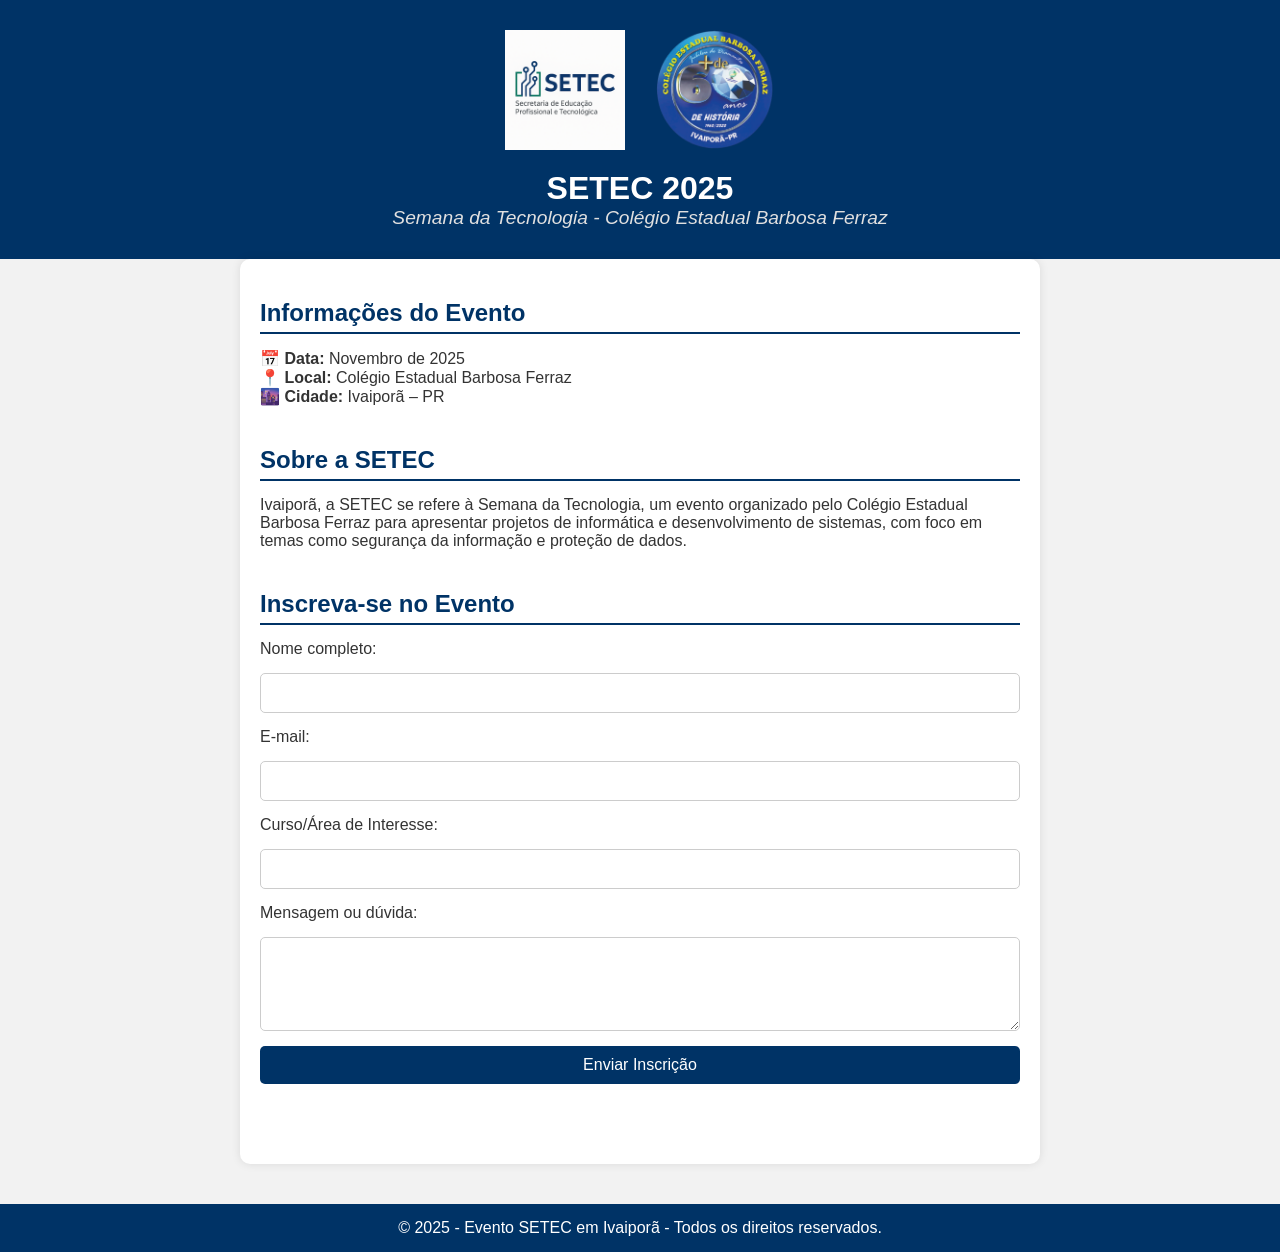
<file: index.html>
<!DOCTYPE html>
<html lang="pt-BR">
<head>
    <meta charset="UTF-8">
    <title>SETEC 2025 - Barbosa Ferraz</title>
    <link rel="stylesheet" href="jorge.css">
</head>
<body>
    <header>
        <div class="logo-container">
            <img src="ChatGPT Image 9 de jun. de 2025, 07_54_02.png" alt="Logo SETEC" class="logo">
            <img src="Logo_Barbosa_60+-removebg-preview.png" alt="Logo Colégio Barbosa Ferraz" class="logo">
        </div>
        <h1>SETEC 2025</h1>
        <p class="subtitulo">Semana da Tecnologia - Colégio Estadual Barbosa Ferraz</p>
    </header>

    <main>
        <section class="info">
            <h2>Informações do Evento</h2>
            <p><strong>📅 Data:</strong> Novembro de 2025</p>
            <p><strong>📍 Local:</strong> Colégio Estadual Barbosa Ferraz</p>
            <p><strong>🌆 Cidade:</strong> Ivaiporã – PR</p>
        </section>

        <section class="descricao">
            <h2>Sobre a SETEC</h2>
            <p>
               Ivaiporã, a SETEC se refere à Semana da Tecnologia, um evento organizado pelo Colégio Estadual Barbosa Ferraz para apresentar projetos de informática e desenvolvimento de sistemas, com foco em temas como segurança da informação e proteção de dados.
            </p>
        </section>

        <section class="formulario">
            <h2>Inscreva-se no Evento</h2>
            <form action="#" method="post">
                <label for="nome">Nome completo:</label>
                <input type="text" id="nome" name="nome" required>

                <label for="email">E-mail:</label>
                <input type="email" id="email" name="email" required>

                <label for="curso">Curso/Área de Interesse:</label>
                <input type="text" id="curso" name="curso" required>

                <label for="mensagem">Mensagem ou dúvida:</label>
                <textarea id="mensagem" name="mensagem" rows="4"></textarea>

                <button type="submit">Enviar Inscrição</button>
            </form>
        </section>
    </main>

    <footer>
        <p>&copy; 2025 - Evento SETEC em Ivaiporã - Todos os direitos reservados.</p>
    </footer>
</body>
</html>
</file>
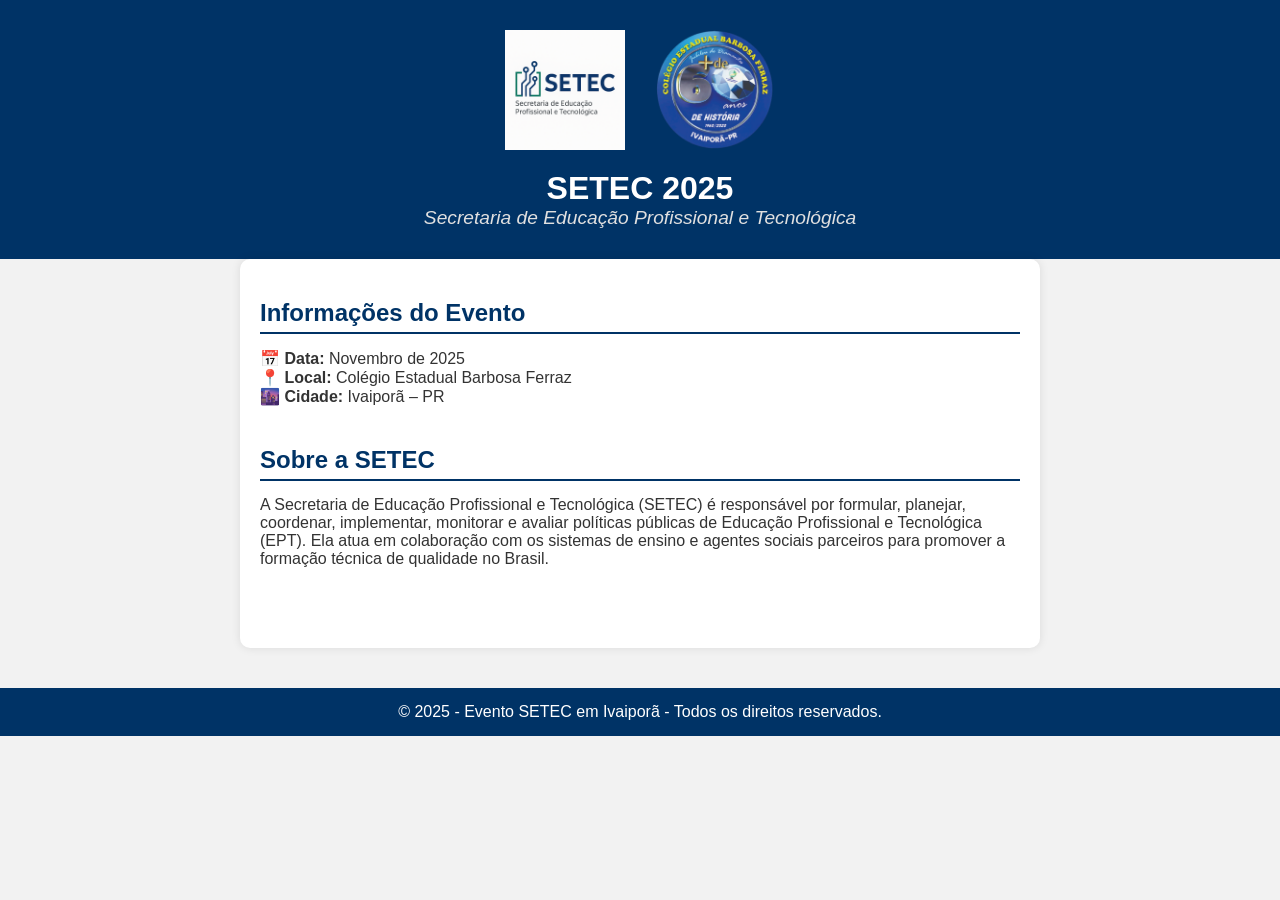
<file: pinto.html>
<!DOCTYPE html>
<html lang="pt-BR">
<head>
    <meta charset="UTF-8">
    <title>Evento SETEC 2025</title>
    <link rel="stylesheet" href="jorge.css">
</head>
<body>
    <header>
        <div class="logo-container">
            <img src="ChatGPT Image 9 de jun. de 2025, 07_54_02.png" alt="Logo SETEC" class="logo">
            <img src="Logo_Barbosa_60+-removebg-preview.png" alt="Logo Colégio Barbosa Ferraz" class="logo">
        </div>
        <h1>SETEC 2025</h1>
        <p class="subtitulo">Secretaria de Educação Profissional e Tecnológica</p>
    </header>

    <main>
        <section class="info">
            <h2>Informações do Evento</h2>
            <p><strong>📅 Data:</strong> Novembro de 2025</p>
            <p><strong>📍 Local:</strong> Colégio Estadual Barbosa Ferraz</p>
            <p><strong>🌆 Cidade:</strong> Ivaiporã – PR</p>
        </section>

        <section class="descricao">
            <h2>Sobre a SETEC</h2>
            <p>
                A Secretaria de Educação Profissional e Tecnológica (SETEC) é responsável por formular, planejar, coordenar, implementar, monitorar e avaliar políticas públicas de Educação Profissional e Tecnológica (EPT). Ela atua em colaboração com os sistemas de ensino e agentes sociais parceiros para promover a formação técnica de qualidade no Brasil.
            </p>
        </section>
    </main>

    <footer>
        <p>&copy; 2025 - Evento SETEC em Ivaiporã - Todos os direitos reservados.</p>
    </footer>
</body>
</html>
</file>
<file: jorge.css>
* {
    margin: 0;
    padding: 0;
    box-sizing: border-box;
    font-family: 'Segoe UI', sans-serif;
}

body {
    background: #f2f2f2;
    color: #333;
}

header {
    background-color: #003366;
    color: white;
    text-align: center;
    padding: 30px 15px;
}

.logo-container {
    display: flex;
    justify-content: center;
    align-items: center;
    gap: 30px;
    margin-bottom: 20px;
    flex-wrap: wrap;
}

.logo {
    height: 120px;
    max-width: 100%;
}

.subtitulo {
    font-size: 1.2em;
    font-style: italic;
    color: #e0e0e0;
}

main {
    padding: 40px 20px;
    max-width: 800px;
    margin: 0 auto;
    background: white;
    border-radius: 10px;
    box-shadow: 0 0 10px rgba(0, 0, 0, 0.1);
}

section {
    margin-bottom: 40px;
}

h2 {
    color: #003366;
    margin-bottom: 15px;
    border-bottom: 2px solid #003366;
    padding-bottom: 5px;
}

form {
    display: flex;
    flex-direction: column;
    gap: 15px;
}

input, textarea {
    padding: 10px;
    border: 1px solid #ccc;
    border-radius: 5px;
    font-size: 1em;
}

button {
    background-color: #003366;
    color: white;
    padding: 10px 15px;
    border: none;
    border-radius: 5px;
    cursor: pointer;
    font-size: 1em;
}

button:hover {
    background-color: #0055a5;
}

footer {
    background: #003366;
    color: white;
    text-align: center;
    padding: 15px;
    margin-top: 40px;
}
</file>
